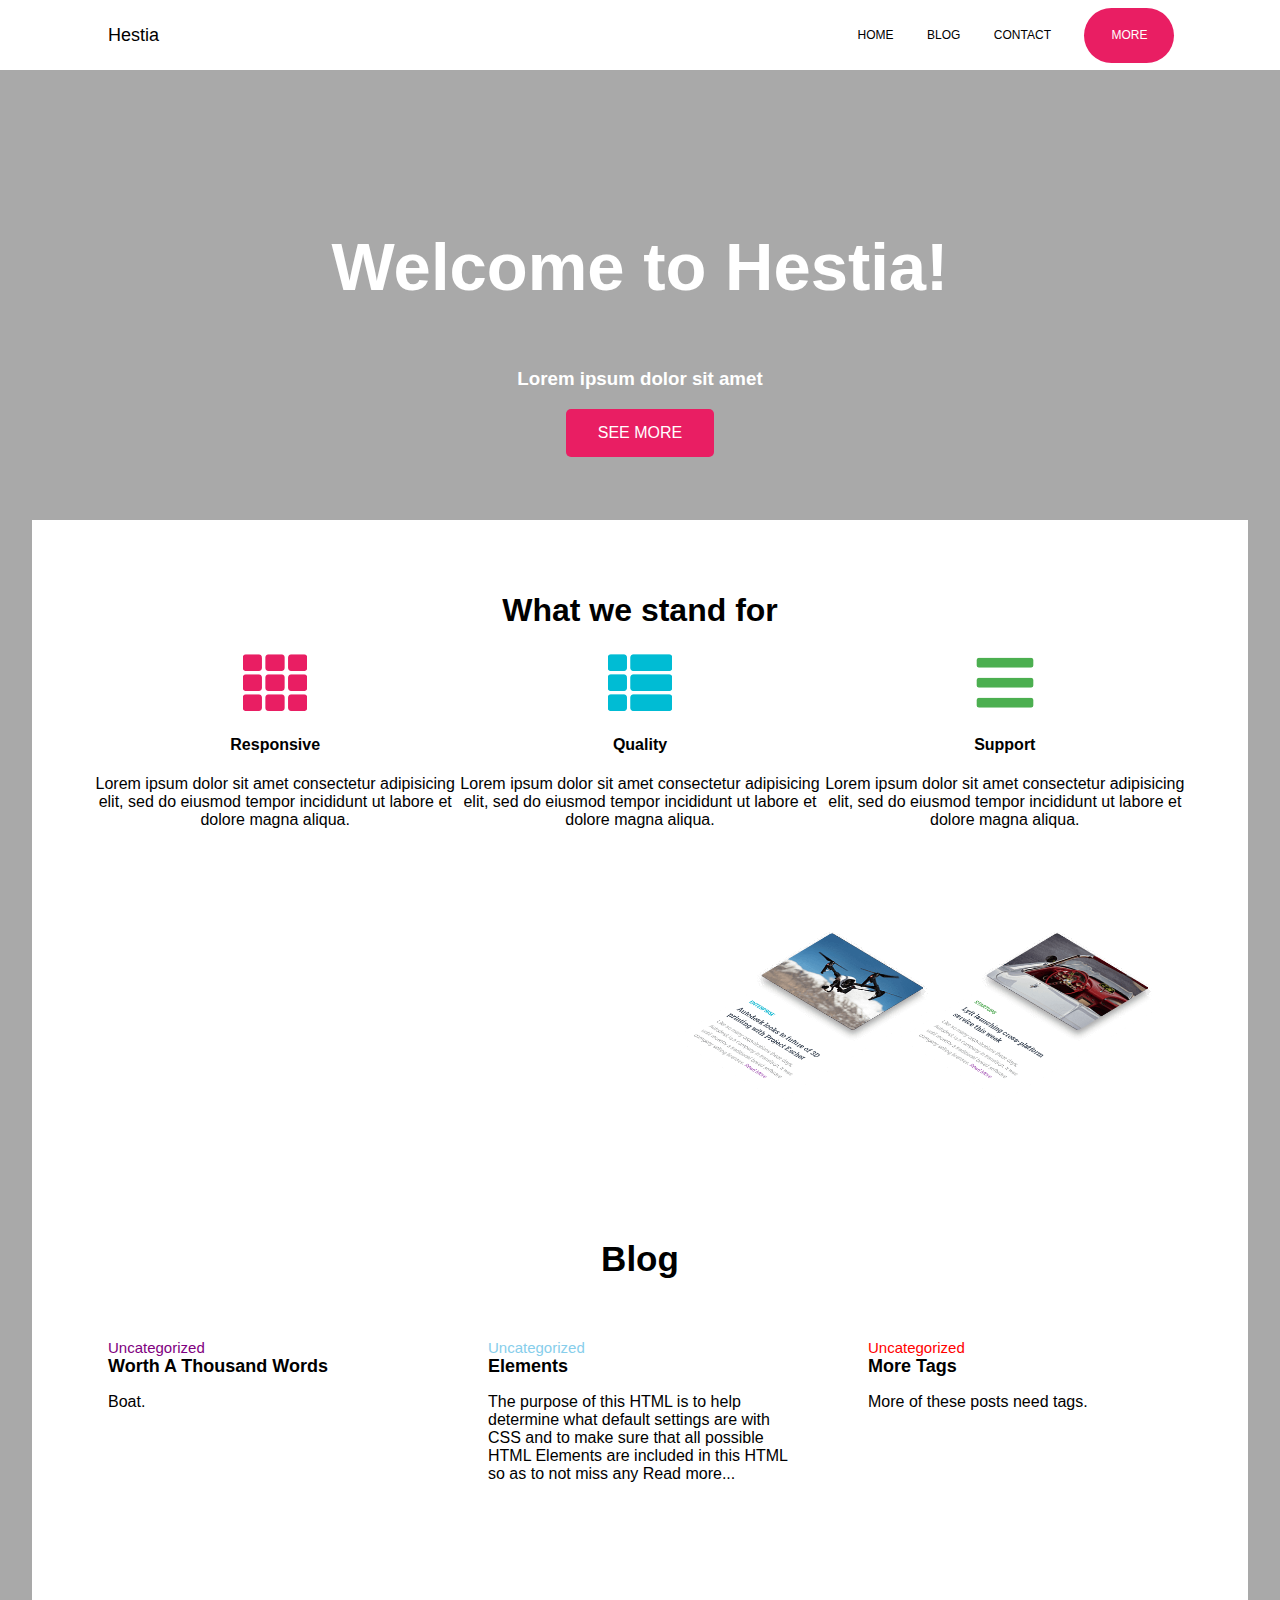
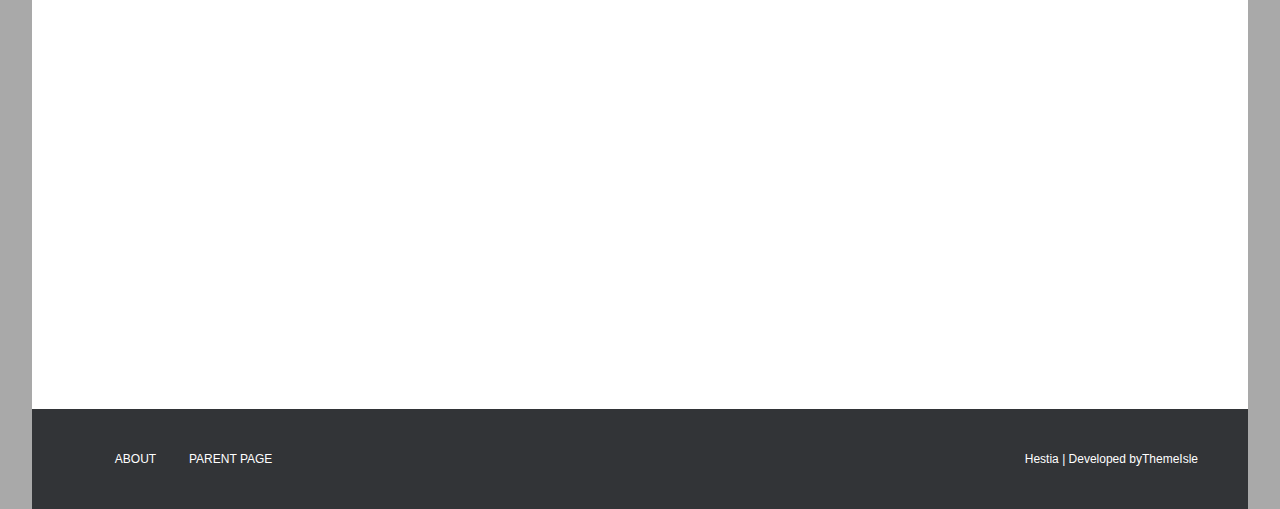
<file: index.html>
<!DOCTYPE html>
<html lang="en">
  <head>
    <meta charset="UTF-8" />
    <meta http-equiv="X-UA-Compatible" content="IE=edge" />
    <meta name="viewport" content="width=device-width, initial-scale=1.0" />
    <link rel="stylesheet" href="./styles/main.css" />
    <link
      rel="stylesheet"
      href="https://cdnjs.cloudflare.com/ajax/libs/font-awesome/6.1.1/css/all.min.css"
      integrity="sha512-KfkfwYDsLkIlwQp6LFnl8zNdLGxu9YAA1QvwINks4PhcElQSvqcyVLLD9aMhXd13uQjoXtEKNosOWaZqXgel0g=="
      crossorigin="anonymous"
      referrerpolicy="no-referrer"
    />
    <title>Hestia</title>
  </head>

  <body>
    <div class="navbar-container">
      <div class="logo-container">
        <a href="#" class="hestia-logo">Hestia</a>
      </div>
      <div class="nav-links">
        <a href="./index.html" class="link">HOME</a>
        <a href="./pages/blog.html" class="link">BLOG</a>
        <a href="./pages/contact.html" class="link">CONTACT</a>
        <a href="#" class="more">MORE</a>
      </div>
    </div>

    <div class="header-container">
      <h1 class="welcome">Welcome to Hestia!</h1>
      <h3>Lorem ipsum dolor sit amet</h3>
      <button type="button" href="#">SEE MORE</button>
    </div>

    <div class="info-container">
      <div class="what-we-stand-for">
        <h1>What we stand for</h1>
        <div class="section-wrapper">
          <div class="responsive">
            <img src="./images/feat1.png" />
            <h4>Responsive</h4>
            Lorem ipsum dolor sit amet consectetur adipisicing elit, sed do
            eiusmod tempor incididunt ut labore et dolore magna aliqua.
          </div>

          <div class="quality">
            <img src="./images/feat2.png" />
            <h4>Quality</h4>
            Lorem ipsum dolor sit amet consectetur adipisicing elit, sed do
            eiusmod tempor incididunt ut labore et dolore magna aliqua.
          </div>
          <div class="support">
            <img src="./images/feat3.png" />
            <h4>Support</h4>
            Lorem ipsum dolor sit amet consectetur adipisicing elit, sed do
            eiusmod tempor incididunt ut labore et dolore magna aliqua.
          </div>
        </div>
      </div>

      <div class="about-hestia">
        <div class="text-container">
          <h1>About Hestia</h1>
          <h3>
            Need more details? Please check our full documentation for detailed
            information on how to use Hestia.
          </h3>
        </div>
        <img class="books" src="./images/about-content.png" />
      </div>

      <div class="blog-section">
        <h1>Blog</h1>
        <div class="section-wrapper">
          <div class="left">
            <a class="purple" href="#">Uncategorized</a>
            <a class="title" href="#">Worth A Thousand Words</a>
            <p>Boat.</p>
          </div>

          <div class="middle">
            <a class="blue" href="#">Uncategorized</a>
            <a class="title" href="#">Elements</a>
            <p>
              The purpose of this HTML is to help determine what default
              settings are with CSS and to make sure that all possible HTML
              Elements are included in this HTML so as to not miss any Read
              more...
            </p>
          </div>

          <div class="right">
            <a class="red" href="#">Uncategorized</a>
            <a class="title" href="#">More Tags</a>
            <p>More of these posts need tags.</p>
          </div>
        </div>
      </div>

      <div class="contact-wrapper">
        <div class="info-wrapper">
          <h1>Get in Touch</h1>
          <div class="icon-text">
            <i class="fa-solid fa-location-dot"></i>
            <h3>Find us at the office</h3>
          </div>
          <h6>Strada Povernei, nr 20 Bucharest, Romania</h6>
          <div class="icon-text">
            <i class="fa-solid fa-mobile-screen-button"></i>
            <h3>Give us a ring</h3>
          </div>
          <h6>John Doe +40 712 345 678 Mon – Fri, 8:00-22:00</h6>
        </div>
      </div>

      <div class="footer">
        <div class="left">
          <a href="./pages/about.html" class="link">ABOUT</a>
          <a href="./pages/parent-page.html" class="link">PARENT PAGE</a>
        </div>
        <div class="right">
          <div>Hestia | Developed by</div>
          <a href="https://themeisle.com/">ThemeIsle</a>
        </div>
      </div>
    </div>
  </body>
</html>
</file>
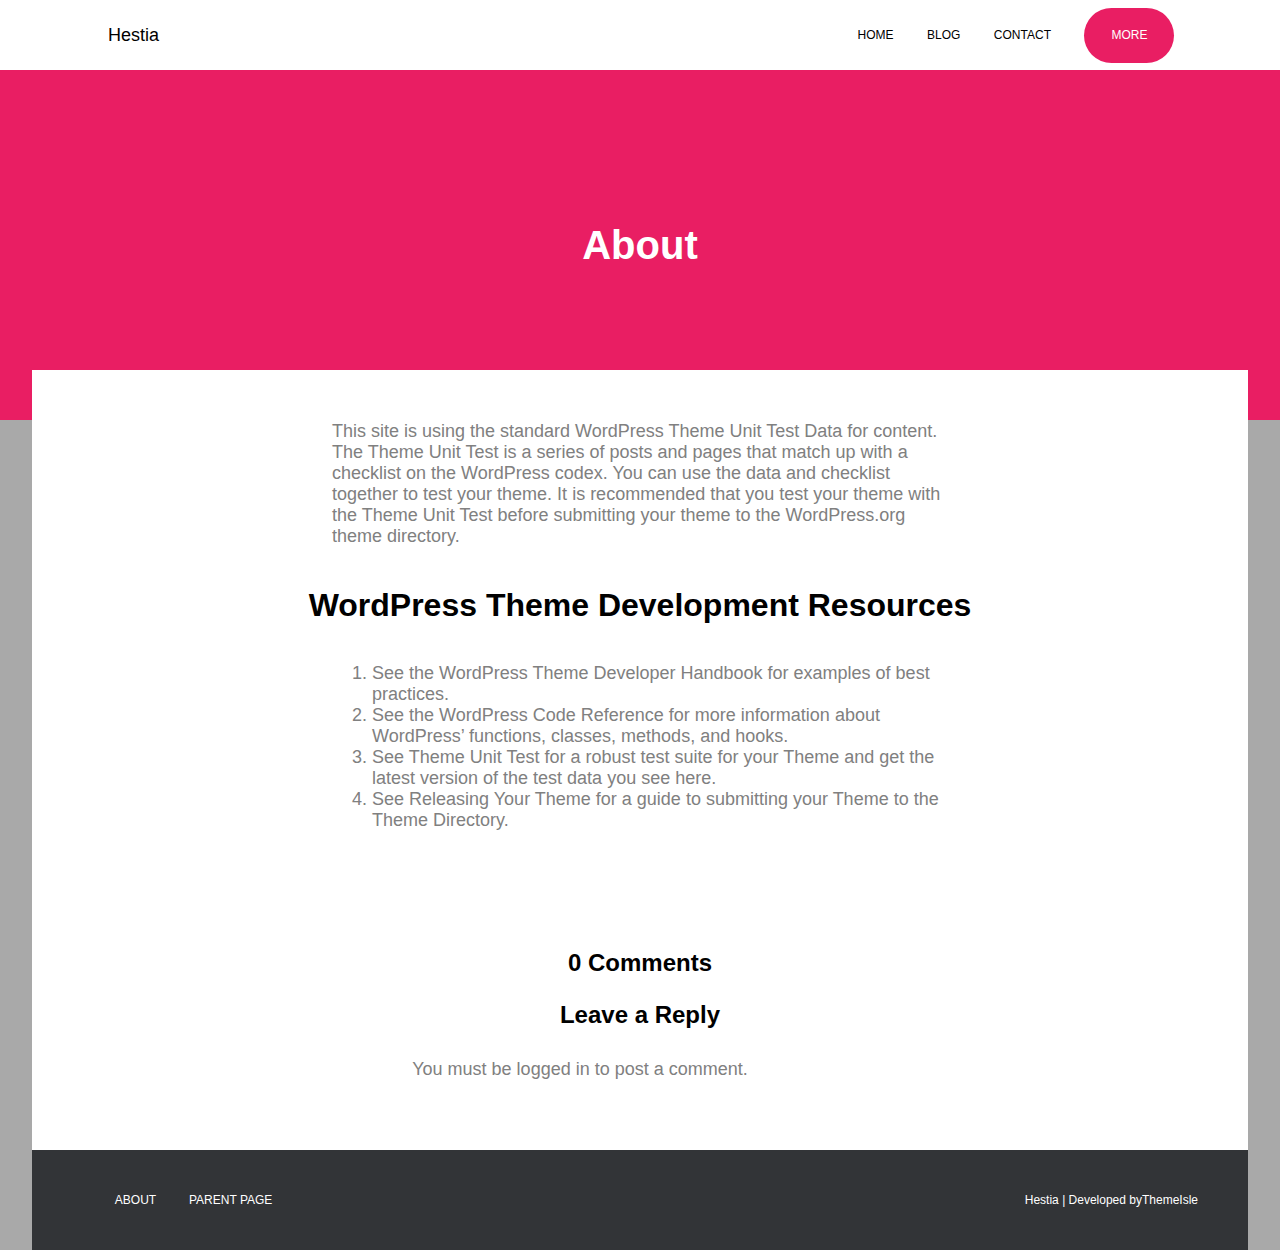
<file: pages/about.html>
<!DOCTYPE html>
<html lang="en">
  <head>
    <meta charset="UTF-8" />
    <meta http-equiv="X-UA-Compatible" content="IE=edge" />
    <meta name="viewport" content="width=device-width, initial-scale=1.0" />
    <link rel="stylesheet" href="../styles/main.css" />
    <title>About</title>
  </head>
  <body>
    <div class="navbar-container">
      <div class="logo-container">
        <a href="../index.html" class="hestia-logo">Hestia</a>
      </div>
      <div class="nav-links">
        <a href="../index.html" class="link">HOME</a>
        <a href="./blog.html" class="link">BLOG</a>
        <a href="./contact.html" class="link">CONTACT</a>
        <a href="../index.html" class="more">MORE</a>
      </div>
    </div>

    <div class="title-container">
      <h1>About</h1>
    </div>

    <div class="about-container">
      <p>
        This site is using the standard WordPress Theme Unit Test Data for
        content. The Theme Unit Test is a series of posts and pages that match
        up with a checklist on the WordPress codex. You can use the data and
        checklist together to test your theme. It is recommended that you test
        your theme with the Theme Unit Test before submitting your theme to the
        WordPress.org theme directory.
      </p>
      <h1>WordPress Theme Development Resources</h1>
      <div class="ordered-list">
        <ol>
          <li>
            See the WordPress Theme Developer Handbook for examples of best
            practices.
          </li>
          <li>
            See the WordPress Code Reference for more information about
            WordPress’ functions, classes, methods, and hooks.
          </li>
          <li>
            See Theme Unit Test for a robust test suite for your Theme and get
            the latest version of the test data you see here.
          </li>
          <li>
            See Releasing Your Theme for a guide to submitting your Theme to the
            Theme Directory.
          </li>
        </ol>
      </div>
      <h3>0 Comments</h3>
      <h3>Leave a Reply</h3>
      <h5>You must be logged in to post a comment.</h5>

      <div class="footer">
        <div class="left">
          <a href="./about.html" class="link">ABOUT</a>
          <a href="./parent-page.html" class="link">PARENT PAGE</a>
        </div>
        <div class="right">
          <div>Hestia | Developed by</div>
          <a href="https://themeisle.com/">ThemeIsle</a>
        </div>
      </div>
    </div>
  </body>
</html>
</file>
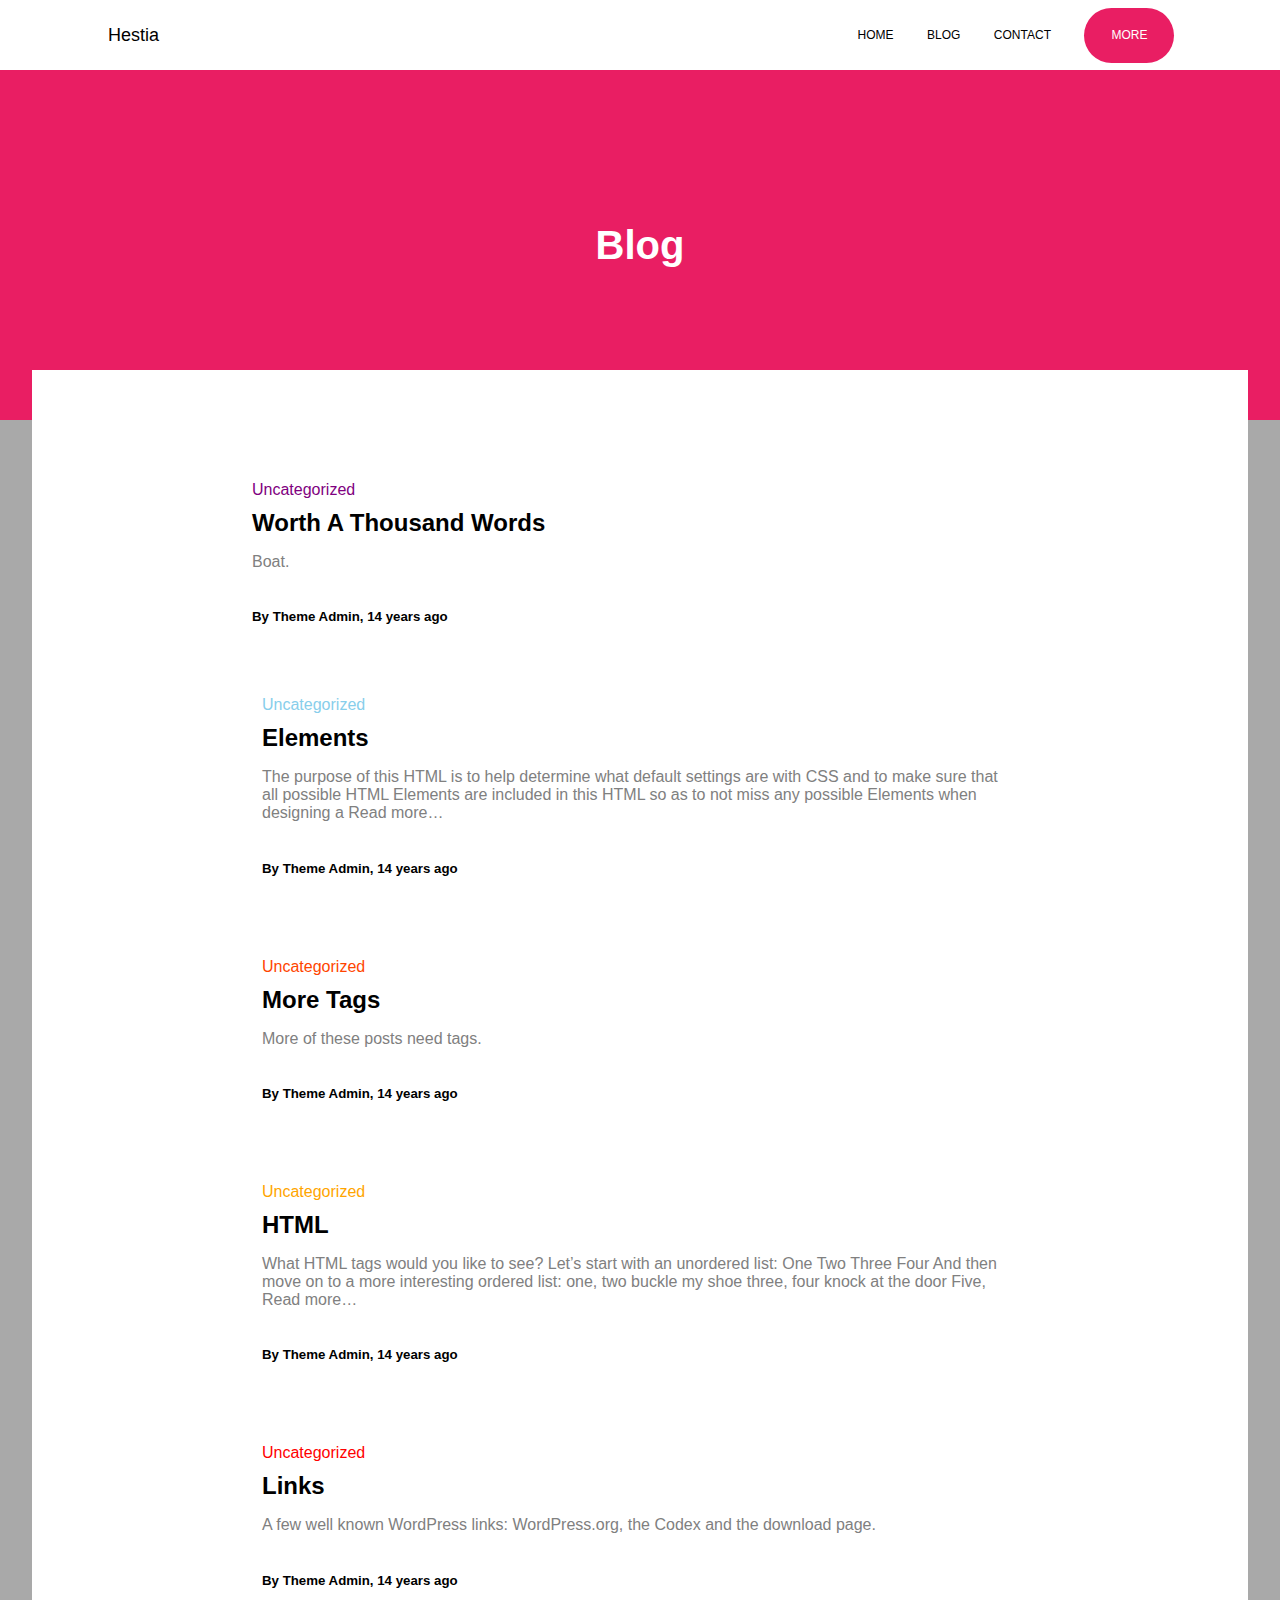
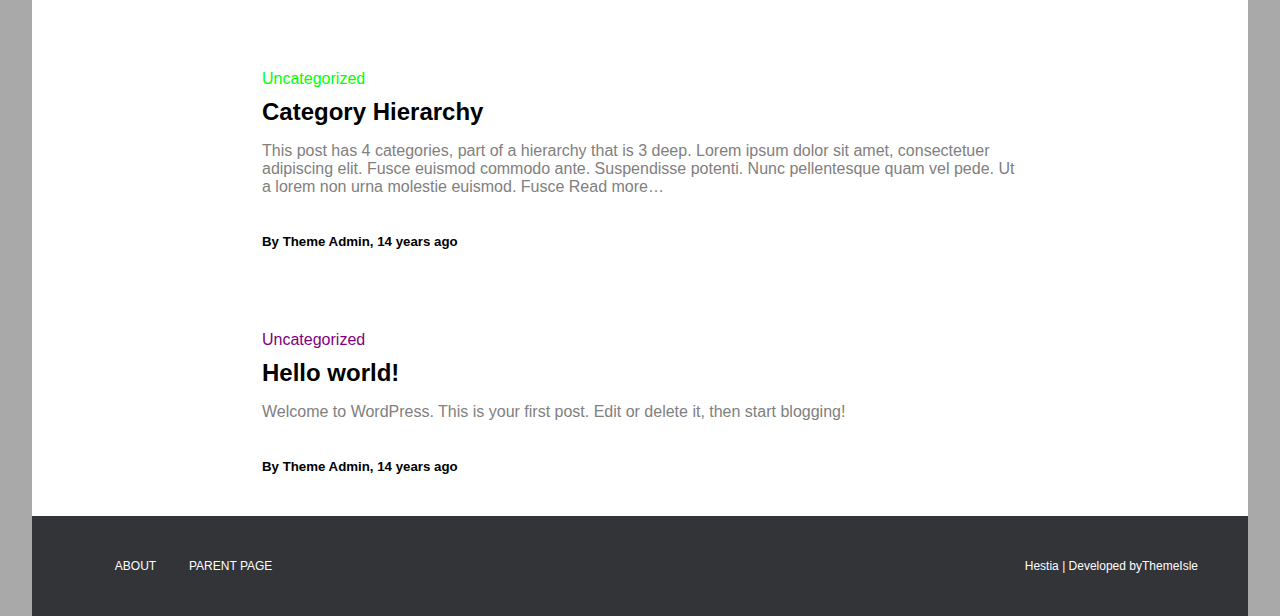
<file: pages/blog.html>
<!DOCTYPE html>
<html lang="en">
  <head>
    <meta charset="UTF-8" />
    <meta http-equiv="X-UA-Compatible" content="IE=edge" />
    <meta name="viewport" content="width=device-width, initial-scale=1.0" />
    <link rel="stylesheet" href="../styles/main.css" />
    <title>Blog</title>
  </head>
  <body>
    <div class="navbar-container">
      <div class="logo-container">
        <a href="../index.html" class="hestia-logo">Hestia</a>
      </div>
      <div class="nav-links">
        <a href="../index.html" class="link">HOME</a>
        <a href="./blog.html" class="link">BLOG</a>
        <a href="./contact.html" class="link">CONTACT</a>
        <a href="../index.html" class="more">MORE</a>
      </div>
    </div>

    <div class="title-container">
      <h1>Blog</h1>
    </div>

    <div class="blog-container">
      <div class="article-container">
        <div class="worth-article-container">
          <a class="colored" href="#">Uncategorized</a>
          <a class="title" href="#">Worth A Thousand Words</a>
          <p>Boat.</p>
          <h5>By Theme Admin, 14 years ago</h5>
        </div>

        <div class="elements-article-container">
          <a class="colored" href="#">Uncategorized</a>
          <a class="title" href="#">Elements</a>
          <p>
            The purpose of this HTML is to help determine what default settings
            are with CSS and to make sure that all possible HTML Elements are
            included in this HTML so as to not miss any possible Elements when
            designing a Read more…
          </p>
          <h5>By Theme Admin, 14 years ago</h5>
        </div>

        <div class="more-tags-article-container">
          <a class="colored" href="#">Uncategorized</a>
          <a class="title" href="#">More Tags</a>
          <p>More of these posts need tags.</p>
          <h5>By Theme Admin, 14 years ago</h5>
        </div>

        <div class="html-article-container">
          <a class="colored" href="#">Uncategorized</a>
          <a class="title" href="#">HTML</a>
          <p>
            What HTML tags would you like to see? Let’s start with an unordered
            list: One Two Three Four And then move on to a more interesting
            ordered list: one, two buckle my shoe three, four knock at the door
            Five, Read more…
          </p>
          <h5>By Theme Admin, 14 years ago</h5>
        </div>

        <div class="links-article-container">
          <a class="colored" href="#">Uncategorized</a>
          <a class="title" href="#">Links</a>
          <p>
            A few well known WordPress links: WordPress.org, the Codex and the
            download page.
          </p>
          <h5>By Theme Admin, 14 years ago</h5>
        </div>

        <div class="category-article-container">
          <a class="colored" href="#">Uncategorized</a>
          <a class="title" href="#">Category Hierarchy</a>
          <p>
            This post has 4 categories, part of a hierarchy that is 3 deep.
            Lorem ipsum dolor sit amet, consectetuer adipiscing elit. Fusce
            euismod commodo ante. Suspendisse potenti. Nunc pellentesque quam
            vel pede. Ut a lorem non urna molestie euismod. Fusce Read more…
          </p>
          <h5>By Theme Admin, 14 years ago</h5>
        </div>

        <div class="hello-article-container">
          <a class="colored" href="#">Uncategorized</a>
          <a class="title" href="#">Hello world!</a>
          <p>
            Welcome to WordPress. This is your first post. Edit or delete it,
            then start blogging!
          </p>
          <h5>By Theme Admin, 14 years ago</h5>
        </div>
      </div>

      <div class="footer">
        <div class="left">
          <a href="./about.html" class="link">ABOUT</a>
          <a href="./parent-page.html" class="link">PARENT PAGE</a>
        </div>
        <div class="right">
          <div>Hestia | Developed by</div>
          <a href="https://themeisle.com/">ThemeIsle</a>
        </div>
      </div>
    </div>
  </body>
</html>
</file>
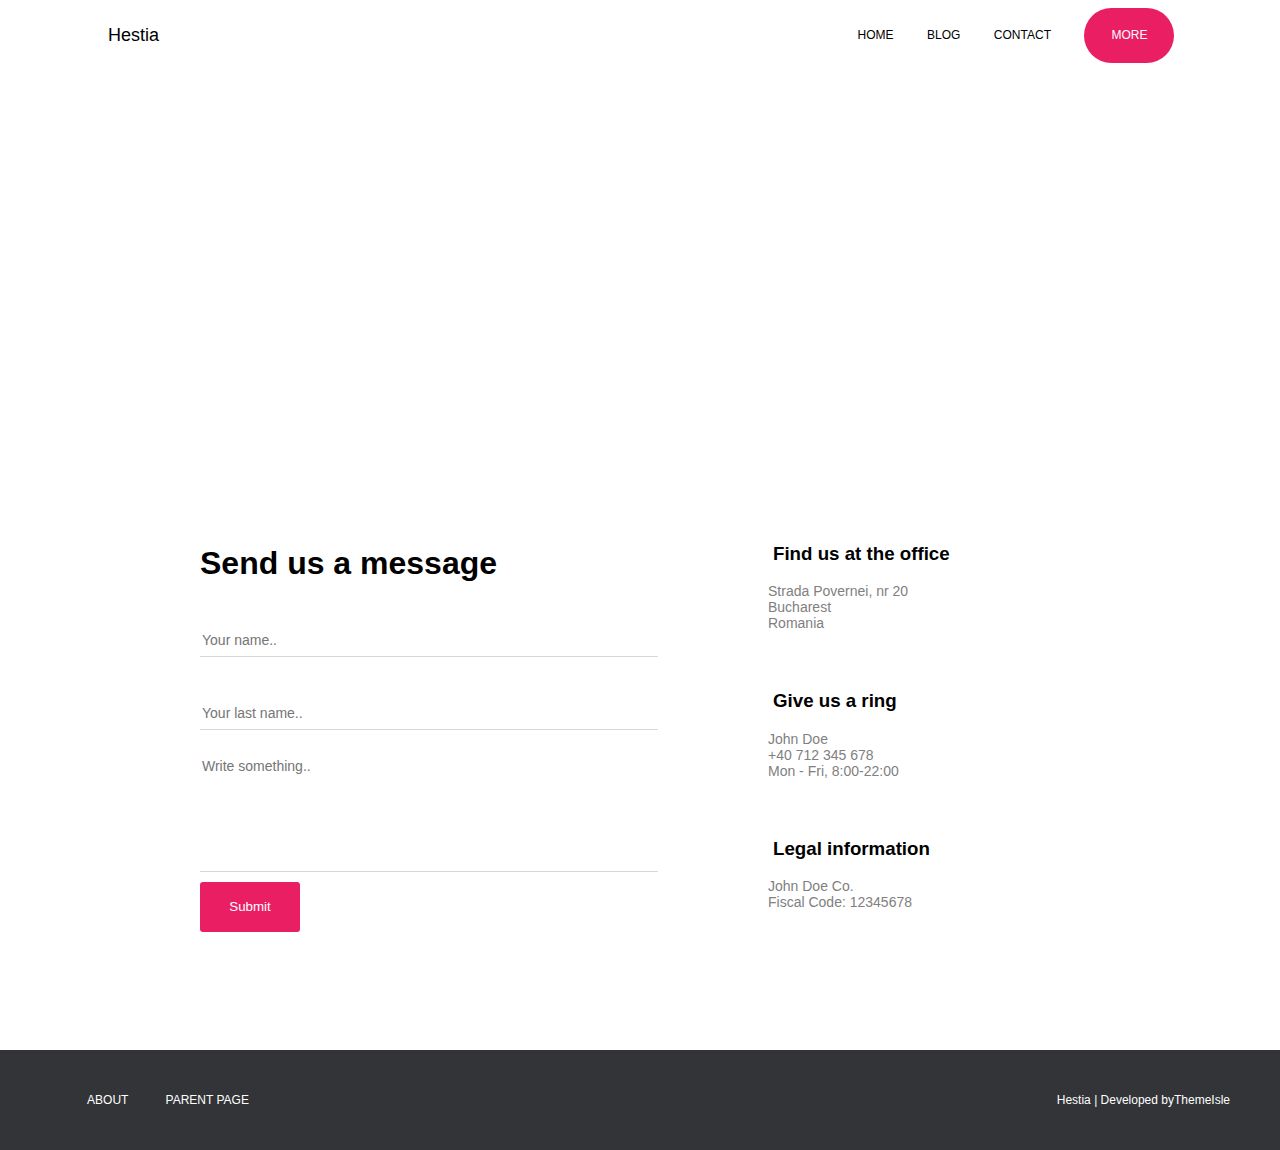
<file: pages/contact.html>
<!DOCTYPE html>
<html lang="en">
  <head>
    <meta charset="UTF-8" />
    <meta http-equiv="X-UA-Compatible" content="IE=edge" />
    <meta name="viewport" content="width=device-width, initial-scale=1.0" />
    <link rel="stylesheet" href="../styles/main.css" />
    <link rel="stylesheet" href="../styles/pages/contact.css" />
    <link
      rel="stylesheet"
      href="https://cdnjs.cloudflare.com/ajax/libs/font-awesome/6.1.1/css/all.min.css"
      integrity="sha512-KfkfwYDsLkIlwQp6LFnl8zNdLGxu9YAA1QvwINks4PhcElQSvqcyVLLD9aMhXd13uQjoXtEKNosOWaZqXgel0g=="
      crossorigin="anonymous"
      referrerpolicy="no-referrer"
    />
    <title>Contact</title>
  </head>

  <body>
    <div class="navbar-container">
      <div class="logo-container">
        <a href="../index.html" class="hestia-logo">Hestia</a>
      </div>
      <div class="nav-links">
        <a href="../index.html" class="link">HOME</a>
        <a href="./blog.html" class="link">BLOG</a>
        <a href="./contact.html" class="link">CONTACT</a>
        <a href="../index.html" class="more">MORE</a>
      </div>
    </div>

    <div class="map-image">
      <iframe
        src="https://www.google.com/maps/embed?pb=!1m18!1m12!1m3!1d2848.190988992327!2d26.090675115235598!3d44.44975480857523!2m3!1f0!2f0!3f0!3m2!1i1024!2i768!4f13.1!3m3!1m2!1s0x40b1ff54993a33a7%3A0x57e64c95407658d6!2sStrada%20Povernei%2C%20Bucure%C8%99ti%2C%20Romania!5e0!3m2!1sen!2sus!4v1654280748834!5m2!1sen!2sus"
        width="100%"
        height="450"
        style="border: 0"
        allowfullscreen=""
        loading="lazy"
        referrerpolicy="no-referrer-when-downgrade"
      ></iframe>
    </div>

    <div class="contact-info-wrapper">
      <div class="left">
        <h1>Send us a message</h1>
        <form action="https://httpbin.org/post" method="post">
          <div class="first-name-wrapper">
            <input
              name="first-name"
              type="text"
              placeholder="Your name.."
              required
            />
          </div>

          <div class="last-name-wrapper">
            <input
              name="last-name"
              type="text"
              placeholder="Your last name.."
              required
            />
          </div>

          <div class="notes-wrapper">
            <input name="notes" type="text" placeholder="Write something.." />
          </div>

          <div class="button">
            <button>Submit</button>
          </div>
        </form>
      </div>

      <div class="right">
        <div class="top">
          <div class="text-wrapper">
            <i class="fa-solid fa-map"></i>
            <h3>Find us at the office</h3>
          </div>
          <h6>Strada Povernei, nr 20<br />Bucharest<br />Romania</h6>
        </div>
        <div class="middle">
          <div class="text-wrapper">
            <i class="fa-solid fa-phone"></i>
            <h3>Give us a ring</h3>
          </div>
          <h6>John Doe<br />+40 712 345 678<br />Mon - Fri, 8:00-22:00</h6>
        </div>
        <div class="bottom">
          <div class="text-wrapper">
            <i class="fa-solid fa-briefcase"></i>
            <h3>Legal information</h3>
          </div>
          <h6>John Doe Co.<br />Fiscal Code: 12345678</h6>
        </div>
      </div>
    </div>

    <div class="footer">
      <div class="left">
        <a href="./about.html" class="link">ABOUT</a>
        <a href="./parent-page.html" class="link">PARENT PAGE</a>
      </div>
      <div class="right">
        <div>Hestia | Developed by</div>
        <a href="https://themeisle.com/">ThemeIsle</a>
      </div>
    </div>
  </body>
</html>
</file>
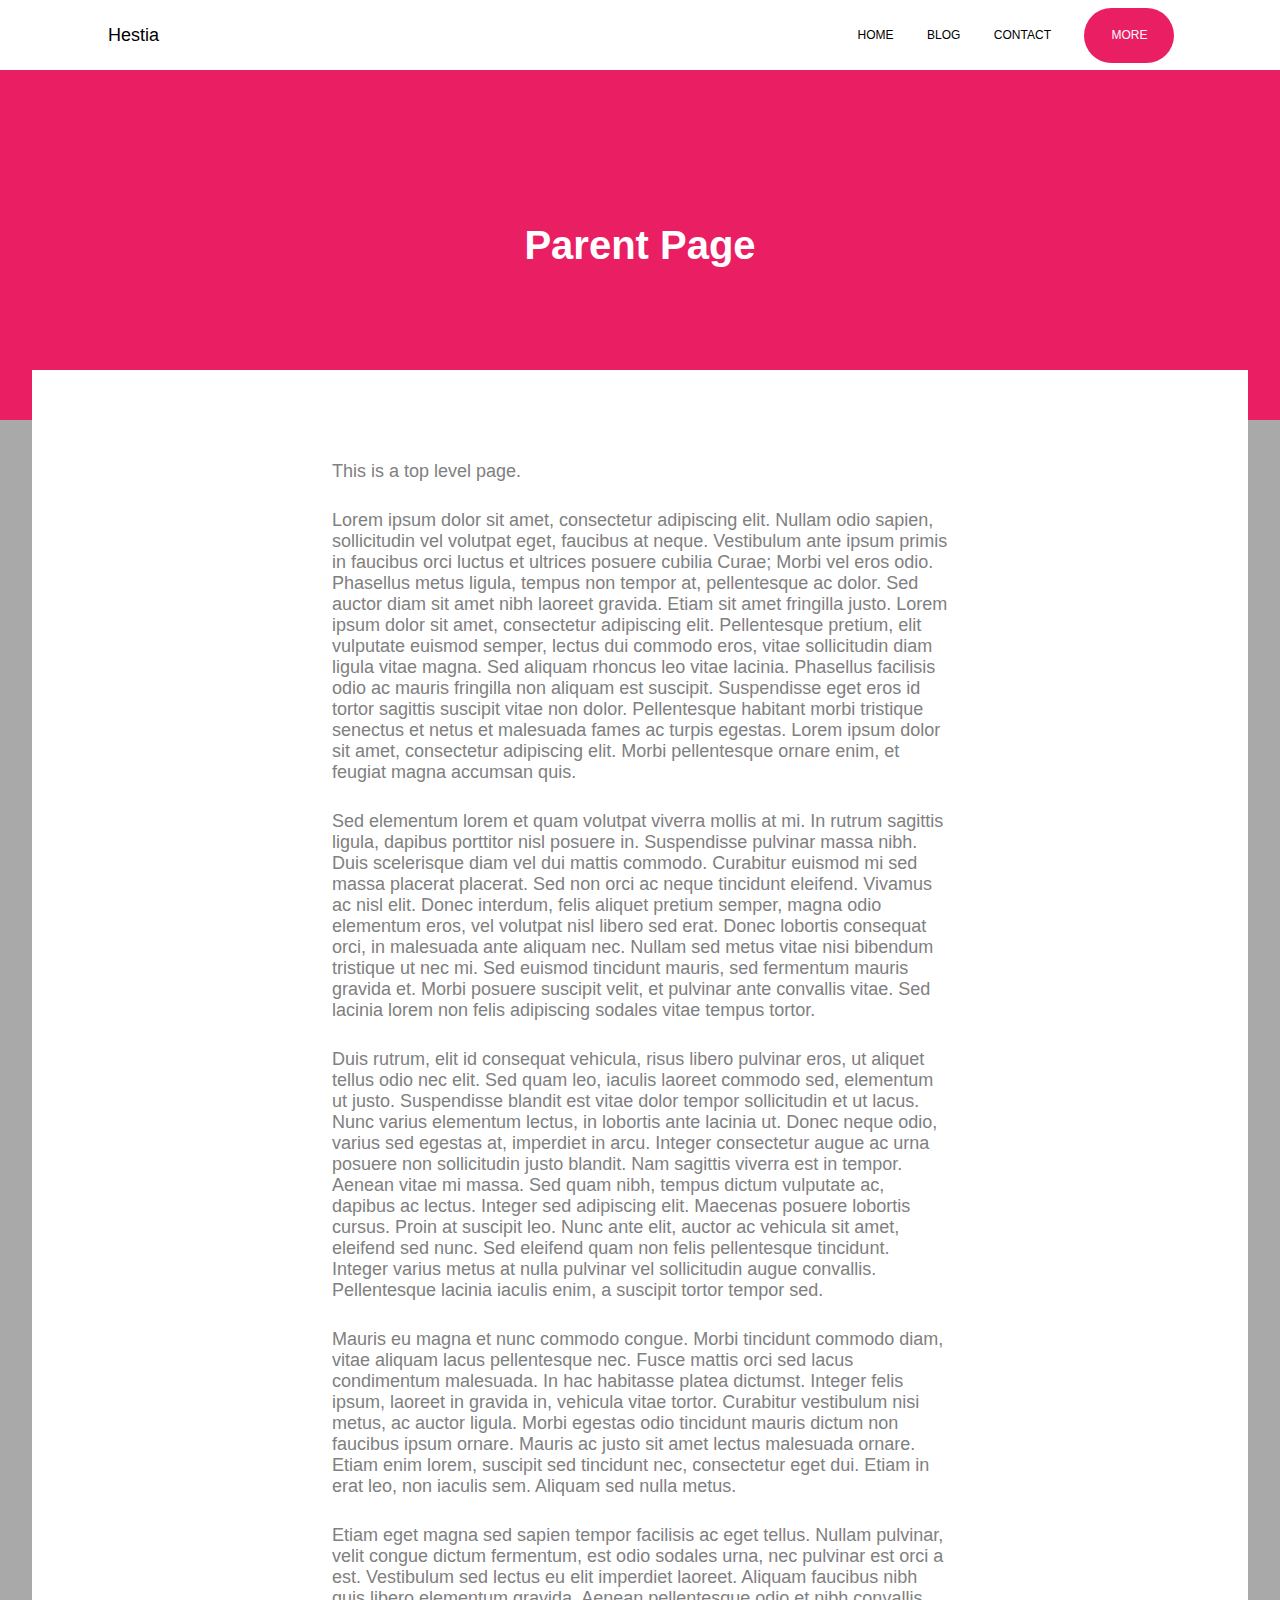
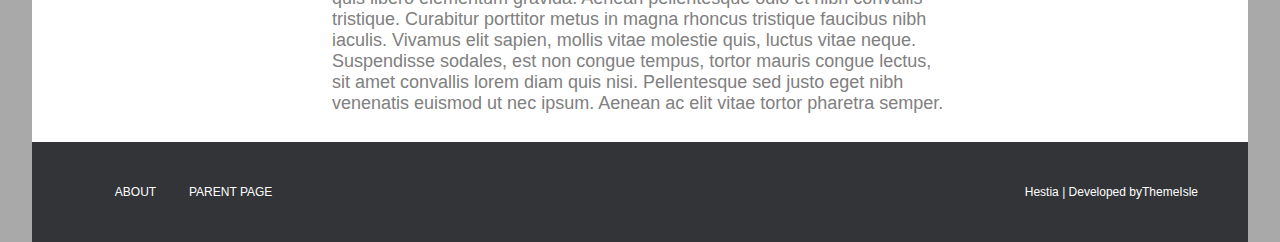
<file: pages/parent-page.html>
<!DOCTYPE html>
<html lang="en">
  <head>
    <meta charset="UTF-8" />
    <meta http-equiv="X-UA-Compatible" content="IE=edge" />
    <meta name="viewport" content="width=device-width, initial-scale=1.0" />
    <link rel="stylesheet" href="../styles/main.css" />
    <title>Parent Page</title>
  </head>

  <body>
    <div class="navbar-container">
      <div class="logo-container">
        <a href="../index.html" class="hestia-logo">Hestia</a>
      </div>
      <div class="nav-links">
        <a href="../index.html" class="link">HOME</a>
        <a href="./blog.html" class="link">BLOG</a>
        <a href="./contact.html" class="link">CONTACT</a>
        <a href="../index.html" class="more">MORE</a>
      </div>
    </div>

    <div class="title-container">
      <h1>Parent Page</h1>
    </div>

    <div class="content-wrapper">
      <div class="text-wrapper">
        <p>This is a top level page.</p>

          <p>Lorem ipsum dolor sit amet, consectetur adipiscing elit. Nullam odio sapien, sollicitudin vel volutpat eget, faucibus at neque. Vestibulum ante ipsum primis in faucibus orci luctus et ultrices posuere cubilia Curae; Morbi vel eros odio. Phasellus metus ligula, tempus non tempor at, pellentesque ac dolor. Sed auctor diam sit amet nibh laoreet gravida. Etiam sit amet fringilla justo. Lorem ipsum dolor sit amet, consectetur adipiscing elit. Pellentesque pretium, elit vulputate euismod semper, lectus dui commodo eros, vitae sollicitudin diam ligula vitae magna. Sed aliquam rhoncus leo vitae lacinia. Phasellus facilisis odio ac mauris fringilla non aliquam est suscipit. Suspendisse eget eros id tortor sagittis suscipit vitae non dolor. Pellentesque habitant morbi tristique senectus et netus et malesuada fames ac turpis egestas. Lorem ipsum dolor sit amet, consectetur adipiscing elit. Morbi pellentesque ornare enim, et feugiat magna accumsan quis.</p>

          <p>Sed elementum lorem et quam volutpat viverra mollis at mi. In rutrum sagittis ligula, dapibus porttitor nisl posuere in. Suspendisse pulvinar massa nibh. Duis scelerisque diam vel dui mattis commodo. Curabitur euismod mi sed massa placerat placerat. Sed non orci ac neque tincidunt eleifend. Vivamus ac nisl elit. Donec interdum, felis aliquet pretium semper, magna odio elementum eros, vel volutpat nisl libero sed erat. Donec lobortis consequat orci, in malesuada ante aliquam nec. Nullam sed metus vitae nisi bibendum tristique ut nec mi. Sed euismod tincidunt mauris, sed fermentum mauris gravida et. Morbi posuere suscipit velit, et pulvinar ante convallis vitae. Sed lacinia lorem non felis adipiscing sodales vitae tempus tortor.</p>

          <p>Duis rutrum, elit id consequat vehicula, risus libero pulvinar eros, ut aliquet tellus odio nec elit. Sed quam leo, iaculis laoreet commodo sed, elementum ut justo. Suspendisse blandit est vitae dolor tempor sollicitudin et ut lacus. Nunc varius elementum lectus, in lobortis ante lacinia ut. Donec neque odio, varius sed egestas at, imperdiet in arcu. Integer consectetur augue ac urna posuere non sollicitudin justo blandit. Nam sagittis viverra est in tempor. Aenean vitae mi massa. Sed quam nibh, tempus dictum vulputate ac, dapibus ac lectus. Integer sed adipiscing elit. Maecenas posuere lobortis cursus. Proin at suscipit leo. Nunc ante elit, auctor ac vehicula sit amet, eleifend sed nunc. Sed eleifend quam non felis pellentesque tincidunt. Integer varius metus at nulla pulvinar vel sollicitudin augue convallis. Pellentesque lacinia iaculis enim, a suscipit tortor tempor sed.</p>
         
          <p>Mauris eu magna et nunc commodo congue. Morbi tincidunt commodo diam, vitae aliquam lacus pellentesque nec. Fusce mattis orci sed lacus condimentum malesuada. In hac habitasse platea dictumst. Integer felis ipsum, laoreet in gravida in, vehicula vitae tortor. Curabitur vestibulum nisi metus, ac auctor ligula. Morbi egestas odio tincidunt mauris dictum non faucibus ipsum ornare. Mauris ac justo sit amet lectus malesuada ornare. Etiam enim lorem, suscipit sed tincidunt nec, consectetur eget dui. Etiam in erat leo, non iaculis sem. Aliquam sed nulla metus.</p>
          
          <p>Etiam eget magna sed sapien tempor facilisis ac eget tellus. Nullam pulvinar, velit congue dictum fermentum, est odio sodales urna, nec pulvinar est orci a est. Vestibulum sed lectus eu elit imperdiet laoreet. Aliquam faucibus nibh quis libero elementum gravida. Aenean pellentesque odio et nibh convallis tristique. Curabitur porttitor metus in magna rhoncus tristique faucibus nibh iaculis. Vivamus elit sapien, mollis vitae molestie quis, luctus vitae neque. Suspendisse sodales, est non congue tempus, tortor mauris congue lectus, sit amet convallis lorem diam quis nisi. Pellentesque sed justo eget nibh venenatis euismod ut nec ipsum. Aenean ac elit vitae tortor pharetra semper.</p>
        </p>
      </div>
      <div class="footer">
        <div class="left">
          <a href="./about.html" class="link">ABOUT</a>
          <a href="./parent-page.html" class="link">PARENT PAGE</a>
        </div>
        <div class="right">
          <div>Hestia | Developed by</div>
          <a href="https://themeisle.com/">ThemeIsle</a>
        </div>
      </div>
    </div>
  </body>
</html>
</file>
<file: styles/main.css>
body {
  margin: 0;
  background-color: darkgray;
  font-family: Roboto, Helvetica, Arial, sans-serif;
}

a {
  text-decoration: none;
  color: black;
}

.body {
  margin: 0;
}

.navbar-container {
  position: -webkit-sticky;
  position: sticky;
  top: 0;
  z-index: 3;
  display: -webkit-box;
  display: -ms-flexbox;
  display: flex;
  height: 70px;
  -webkit-box-pack: justify;
      -ms-flex-pack: justify;
          justify-content: space-between;
  -webkit-box-align: center;
      -ms-flex-align: center;
          align-items: center;
  background-color: white;
  color: black;
  text-decoration: none;
}

.navbar-container .logo-container {
  display: -webkit-box;
  display: -ms-flexbox;
  display: flex;
  -webkit-box-pack: start;
      -ms-flex-pack: start;
          justify-content: flex-start;
  width: 50%;
  font-size: 18px;
  margin-left: 6em;
  font-weight: 200;
  color: grey;
}

.navbar-container .nav-links {
  display: -webkit-box;
  display: -ms-flexbox;
  display: flex;
  -webkit-box-pack: space-evenly;
      -ms-flex-pack: space-evenly;
          justify-content: space-evenly;
  -webkit-box-align: center;
      -ms-flex-align: center;
          align-items: center;
  margin-right: 6em;
  width: 30%;
  font-size: 12px;
  font-weight: 200;
  color: black;
}

.navbar-container .nav-links .more {
  display: -webkit-box;
  display: -ms-flexbox;
  display: flex;
  -webkit-box-align: center;
      -ms-flex-align: center;
          align-items: center;
  -webkit-box-pack: center;
      -ms-flex-pack: center;
          justify-content: center;
  height: 55px;
  width: 90px;
  border-radius: 30px;
  background-color: #e91e63;
  color: white;
}

.header-container {
  display: -webkit-box;
  display: -ms-flexbox;
  display: flex;
  -webkit-box-pack: center;
      -ms-flex-pack: center;
          justify-content: center;
  -webkit-box-align: center;
      -ms-flex-align: center;
          align-items: center;
  -webkit-box-orient: vertical;
  -webkit-box-direction: normal;
      -ms-flex-direction: column;
          flex-direction: column;
  background: url(https://wp-themes.com/wp-content/themes/hestia/assets/img/slider1.jpg);
  background-size: cover;
  background-position: center center;
  height: 500px;
  width: 100%;
  color: white;
  z-index: 1;
}

.header-container button {
  background-color: #e91e63;
  border-radius: 5px;
  border: none;
  color: white;
  padding: 15px 32px;
  text-align: center;
  text-decoration: none;
  display: inline-block;
  font-size: 16px;
}

.header-container button:hover {
  opacity: 0.5;
}

.header-container .welcome {
  -webkit-filter: brightness(100%);
          filter: brightness(100%);
  font-size: 67px;
  font-weight: 700;
}

.info-container {
  width: 95%;
  margin: auto;
  position: relative;
  border-top: 1px solid white;
  bottom: 50px;
  background-color: white;
  z-index: 2;
}

.info-container .what-we-stand-for {
  display: -webkit-box;
  display: -ms-flexbox;
  display: flex;
  -webkit-box-orient: vertical;
  -webkit-box-direction: normal;
      -ms-flex-direction: column;
          flex-direction: column;
  -webkit-box-pack: center;
      -ms-flex-pack: center;
          justify-content: center;
  -webkit-box-align: center;
      -ms-flex-align: center;
          align-items: center;
  margin: 50px 0;
}

.info-container .what-we-stand-for .section-wrapper {
  display: -webkit-box;
  display: -ms-flexbox;
  display: flex;
  -webkit-box-pack: space-evenly;
      -ms-flex-pack: space-evenly;
          justify-content: space-evenly;
  width: 90%;
}

.info-container .what-we-stand-for .section-wrapper .responsive {
  display: -webkit-box;
  display: -ms-flexbox;
  display: flex;
  -webkit-box-orient: vertical;
  -webkit-box-direction: normal;
      -ms-flex-direction: column;
          flex-direction: column;
  -webkit-box-pack: center;
      -ms-flex-pack: center;
          justify-content: center;
  -webkit-box-align: center;
      -ms-flex-align: center;
          align-items: center;
  text-align: center;
}

.info-container .what-we-stand-for .section-wrapper .quality {
  display: -webkit-box;
  display: -ms-flexbox;
  display: flex;
  -webkit-box-orient: vertical;
  -webkit-box-direction: normal;
      -ms-flex-direction: column;
          flex-direction: column;
  -webkit-box-pack: center;
      -ms-flex-pack: center;
          justify-content: center;
  -webkit-box-align: center;
      -ms-flex-align: center;
          align-items: center;
  text-align: center;
}

.info-container .what-we-stand-for .section-wrapper .support {
  display: -webkit-box;
  display: -ms-flexbox;
  display: flex;
  -webkit-box-orient: vertical;
  -webkit-box-direction: normal;
      -ms-flex-direction: column;
          flex-direction: column;
  -webkit-box-pack: center;
      -ms-flex-pack: center;
          justify-content: center;
  -webkit-box-align: center;
      -ms-flex-align: center;
          align-items: center;
  text-align: center;
}

.info-container .about-hestia {
  display: -webkit-box;
  display: -ms-flexbox;
  display: flex;
  background: url("https://wp-themes.com/wp-content/themes/hestia/assets/img/contact.jpg");
  background-size: cover;
  background-position: center center;
  height: 300px;
  width: 100%;
  color: white;
}

.info-container .about-hestia .text-container {
  display: -webkit-box;
  display: -ms-flexbox;
  display: flex;
  -webkit-box-orient: vertical;
  -webkit-box-direction: normal;
      -ms-flex-direction: column;
          flex-direction: column;
  width: 45%;
  -webkit-box-pack: center;
      -ms-flex-pack: center;
          justify-content: center;
  margin-left: 3em;
}

.info-container .about-hestia .books {
  width: 55%;
  -webkit-box-pack: center;
      -ms-flex-pack: center;
          justify-content: center;
  margin: 3em 0 0 3em;
  height: 60%;
  width: 40%;
}

.info-container .blog-section {
  display: -webkit-box;
  display: -ms-flexbox;
  display: flex;
  -webkit-box-orient: vertical;
  -webkit-box-direction: normal;
      -ms-flex-direction: column;
          flex-direction: column;
  -webkit-box-pack: center;
      -ms-flex-pack: center;
          justify-content: center;
  -webkit-box-align: center;
      -ms-flex-align: center;
          align-items: center;
  margin-bottom: 50px;
}

.info-container .blog-section h1 {
  font-size: 35px;
  margin: 60px;
}

.info-container .blog-section .section-wrapper {
  display: -webkit-box;
  display: -ms-flexbox;
  display: flex;
  -webkit-box-pack: space-evenly;
      -ms-flex-pack: space-evenly;
          justify-content: space-evenly;
}

.info-container .blog-section .section-wrapper .title {
  font-size: 18px;
  font-weight: 700;
}

.info-container .blog-section .section-wrapper .left {
  display: -webkit-box;
  display: -ms-flexbox;
  display: flex;
  width: 25%;
  -webkit-box-orient: vertical;
  -webkit-box-direction: normal;
      -ms-flex-direction: column;
          flex-direction: column;
}

.info-container .blog-section .section-wrapper .left .purple {
  color: purple;
  font-size: 15px;
}

.info-container .blog-section .section-wrapper .middle {
  display: -webkit-box;
  display: -ms-flexbox;
  display: flex;
  width: 25%;
  -webkit-box-orient: vertical;
  -webkit-box-direction: normal;
      -ms-flex-direction: column;
          flex-direction: column;
}

.info-container .blog-section .section-wrapper .middle .blue {
  color: skyblue;
  font-size: 15px;
}

.info-container .blog-section .section-wrapper .right {
  display: -webkit-box;
  display: -ms-flexbox;
  display: flex;
  width: 25%;
  -webkit-box-orient: vertical;
  -webkit-box-direction: normal;
      -ms-flex-direction: column;
          flex-direction: column;
}

.info-container .blog-section .section-wrapper .right .red {
  color: red;
  font-size: 15px;
}

.info-container .contact-wrapper {
  display: -webkit-box;
  display: -ms-flexbox;
  display: flex;
  background: url("https://wp-themes.com/wp-content/themes/hestia/assets/img/contact.jpg");
  background-size: cover;
  background-position: center center;
  height: 500px;
  width: 100%;
  color: white;
  -webkit-box-orient: vertical;
  -webkit-box-direction: normal;
      -ms-flex-direction: column;
          flex-direction: column;
  -webkit-box-pack: center;
      -ms-flex-pack: center;
          justify-content: center;
}

.info-container .contact-wrapper i {
  font-size: 30px;
}

.info-container .contact-wrapper .info-wrapper {
  display: -webkit-box;
  display: -ms-flexbox;
  display: flex;
  -webkit-box-orient: vertical;
  -webkit-box-direction: normal;
      -ms-flex-direction: column;
          flex-direction: column;
  margin-left: 100px;
  -webkit-box-pack: space-evenly;
      -ms-flex-pack: space-evenly;
          justify-content: space-evenly;
}

.info-container .contact-wrapper .info-wrapper h6 {
  padding-left: 30px;
}

.info-container .contact-wrapper .info-wrapper .icon-text {
  display: -webkit-box;
  display: -ms-flexbox;
  display: flex;
  -webkit-box-align: center;
      -ms-flex-align: center;
          align-items: center;
}

.info-container .contact-wrapper .info-wrapper .icon-text h3 {
  padding: 0 10px;
}

.info-container .footer {
  position: absolute;
  bottom: -60px;
  width: 100%;
  display: -webkit-box;
  display: -ms-flexbox;
  display: flex;
  height: 100px;
  background-color: #323437;
  color: white;
  -webkit-box-align: center;
      -ms-flex-align: center;
          align-items: center;
  font-size: 12px;
}

.info-container .footer a {
  color: white;
}

.info-container .footer .left {
  margin-left: 50px;
  display: -webkit-box;
  display: -ms-flexbox;
  display: flex;
  -webkit-box-pack: space-evenly;
      -ms-flex-pack: space-evenly;
          justify-content: space-evenly;
  width: 20%;
}

.info-container .footer .right {
  margin-right: 50px;
  display: -webkit-box;
  display: -ms-flexbox;
  display: flex;
  -webkit-box-pack: end;
      -ms-flex-pack: end;
          justify-content: flex-end;
  width: 80%;
}

.title-container {
  height: 350px;
  background-color: #e91e63;
  display: -webkit-box;
  display: -ms-flexbox;
  display: flex;
  -webkit-box-pack: center;
      -ms-flex-pack: center;
          justify-content: center;
  -webkit-box-align: center;
      -ms-flex-align: center;
          align-items: center;
  color: white;
  font-size: 20px;
}

.about-container {
  width: 95%;
  margin: auto;
  position: relative;
  border-top: 1px solid white;
  bottom: 50px;
  background-color: white;
  -webkit-box-pack: center;
      -ms-flex-pack: center;
          justify-content: center;
}

.about-container p {
  margin: 50px 300px 40px 300px;
  font-size: 18px;
  color: gray;
  font-weight: 200;
}

.about-container h1 {
  display: -webkit-box;
  display: -ms-flexbox;
  display: flex;
  -webkit-box-pack: center;
      -ms-flex-pack: center;
          justify-content: center;
}

.about-container .ordered-list {
  display: -webkit-box;
  display: -ms-flexbox;
  display: flex;
  margin: 0 300px;
  -webkit-box-pack: center;
      -ms-flex-pack: center;
          justify-content: center;
  color: gray;
  font-size: 18px;
  font-weight: 200;
  margin-bottom: 100px;
}

.about-container h3 {
  display: -webkit-box;
  display: -ms-flexbox;
  display: flex;
  -webkit-box-pack: center;
      -ms-flex-pack: center;
          justify-content: center;
  font-size: 24px;
}

.about-container h5 {
  display: -webkit-box;
  display: -ms-flexbox;
  display: flex;
  -webkit-box-pack: center;
      -ms-flex-pack: center;
          justify-content: center;
  margin-right: 120px;
  color: gray;
  font-size: 18px;
  font-weight: 200;
  padding-bottom: 80px;
}

.about-container .footer {
  position: absolute;
  bottom: -90px;
  width: 100%;
  display: -webkit-box;
  display: -ms-flexbox;
  display: flex;
  height: 100px;
  background-color: #323437;
  color: white;
  -webkit-box-align: center;
      -ms-flex-align: center;
          align-items: center;
  font-size: 12px;
}

.about-container .footer a {
  color: white;
}

.about-container .footer .left {
  margin-left: 50px;
  display: -webkit-box;
  display: -ms-flexbox;
  display: flex;
  -webkit-box-pack: space-evenly;
      -ms-flex-pack: space-evenly;
          justify-content: space-evenly;
  width: 20%;
}

.about-container .footer .right {
  margin-right: 50px;
  display: -webkit-box;
  display: -ms-flexbox;
  display: flex;
  -webkit-box-pack: end;
      -ms-flex-pack: end;
          justify-content: flex-end;
  width: 80%;
}

.blog-container {
  width: 95%;
  margin: auto;
  position: relative;
  border-top: 1px solid white;
  bottom: 50px;
  background-color: white;
  -webkit-box-pack: center;
      -ms-flex-pack: center;
          justify-content: center;
}

.blog-container .article-container {
  margin: 90px 200px 0px 200px;
}

.blog-container .article-container p {
  font-size: 14;
  color: gray;
  font-weight: 200;
}

.blog-container .article-container .title {
  padding-top: 10px;
  font-size: 24px;
  font-weight: 700;
}

.blog-container .article-container .worth-article-container {
  display: -webkit-box;
  display: -ms-flexbox;
  display: flex;
  -webkit-box-orient: vertical;
  -webkit-box-direction: normal;
      -ms-flex-direction: column;
          flex-direction: column;
  padding: 20px;
}

.blog-container .article-container .worth-article-container .colored {
  color: purple;
}

.blog-container .article-container .elements-article-container {
  display: -webkit-box;
  display: -ms-flexbox;
  display: flex;
  -webkit-box-orient: vertical;
  -webkit-box-direction: normal;
      -ms-flex-direction: column;
          flex-direction: column;
  padding: 30px;
}

.blog-container .article-container .elements-article-container .colored {
  color: skyblue;
}

.blog-container .article-container .more-tags-article-container {
  display: -webkit-box;
  display: -ms-flexbox;
  display: flex;
  -webkit-box-orient: vertical;
  -webkit-box-direction: normal;
      -ms-flex-direction: column;
          flex-direction: column;
  padding: 30px;
}

.blog-container .article-container .more-tags-article-container .colored {
  color: orangered;
}

.blog-container .article-container .html-article-container {
  display: -webkit-box;
  display: -ms-flexbox;
  display: flex;
  -webkit-box-orient: vertical;
  -webkit-box-direction: normal;
      -ms-flex-direction: column;
          flex-direction: column;
  padding: 30px;
}

.blog-container .article-container .html-article-container .colored {
  color: orange;
}

.blog-container .article-container .links-article-container {
  display: -webkit-box;
  display: -ms-flexbox;
  display: flex;
  -webkit-box-orient: vertical;
  -webkit-box-direction: normal;
      -ms-flex-direction: column;
          flex-direction: column;
  padding: 30px;
}

.blog-container .article-container .links-article-container .colored {
  color: red;
}

.blog-container .article-container .category-article-container {
  display: -webkit-box;
  display: -ms-flexbox;
  display: flex;
  -webkit-box-orient: vertical;
  -webkit-box-direction: normal;
      -ms-flex-direction: column;
          flex-direction: column;
  padding: 30px;
}

.blog-container .article-container .category-article-container .colored {
  color: lime;
}

.blog-container .article-container .hello-article-container {
  display: -webkit-box;
  display: -ms-flexbox;
  display: flex;
  -webkit-box-orient: vertical;
  -webkit-box-direction: normal;
      -ms-flex-direction: column;
          flex-direction: column;
  padding: 30px;
}

.blog-container .article-container .hello-article-container .colored {
  color: purple;
}

.blog-container .footer {
  position: absolute;
  bottom: -90px;
  width: 100%;
  display: -webkit-box;
  display: -ms-flexbox;
  display: flex;
  height: 100px;
  background-color: #323437;
  color: white;
  -webkit-box-align: center;
      -ms-flex-align: center;
          align-items: center;
  font-size: 12px;
}

.blog-container .footer a {
  color: white;
}

.blog-container .footer .left {
  margin-left: 50px;
  display: -webkit-box;
  display: -ms-flexbox;
  display: flex;
  -webkit-box-pack: space-evenly;
      -ms-flex-pack: space-evenly;
          justify-content: space-evenly;
  width: 20%;
}

.blog-container .footer .right {
  margin-right: 50px;
  display: -webkit-box;
  display: -ms-flexbox;
  display: flex;
  -webkit-box-pack: end;
      -ms-flex-pack: end;
          justify-content: flex-end;
  width: 80%;
}

.content-wrapper {
  width: 95%;
  margin: auto;
  position: relative;
  border-top: 1px solid white;
  bottom: 50px;
  background-color: white;
  -webkit-box-pack: center;
      -ms-flex-pack: center;
          justify-content: center;
  margin-bottom: 20px;
}

.content-wrapper .text-wrapper {
  margin: 90px 300px 0px 300px;
}

.content-wrapper .text-wrapper p {
  font-size: 18px;
  font-weight: 100;
  color: gray;
  padding-bottom: 10px;
}

.content-wrapper .footer {
  position: absolute;
  bottom: -90px;
  width: 100%;
  display: -webkit-box;
  display: -ms-flexbox;
  display: flex;
  height: 100px;
  background-color: #323437;
  color: white;
  -webkit-box-align: center;
      -ms-flex-align: center;
          align-items: center;
  font-size: 12px;
}

.content-wrapper .footer a {
  color: white;
}

.content-wrapper .footer .left {
  margin-left: 50px;
  display: -webkit-box;
  display: -ms-flexbox;
  display: flex;
  -webkit-box-pack: space-evenly;
      -ms-flex-pack: space-evenly;
          justify-content: space-evenly;
  width: 20%;
}

.content-wrapper .footer .right {
  margin-right: 50px;
  display: -webkit-box;
  display: -ms-flexbox;
  display: flex;
  -webkit-box-pack: end;
      -ms-flex-pack: end;
          justify-content: flex-end;
  width: 80%;
}

@media (max-width: 425px) {
  .navbar-container .logo-container {
    margin-left: 2em;
    width: 25%;
  }
  .navbar-container .nav-links {
    width: 60%;
    margin-right: 2em;
  }
  .navbar-container .nav-links .more {
    width: 50px;
    height: 30px;
  }
  .header-container .welcome {
    display: -webkit-box;
    display: -ms-flexbox;
    display: flex;
    font-size: 50px;
    text-align: center;
    -webkit-box-pack: center;
        -ms-flex-pack: center;
            justify-content: center;
  }
  .info-container .what-we-stand-for .section-wrapper {
    -webkit-box-orient: vertical;
    -webkit-box-direction: normal;
        -ms-flex-direction: column;
            flex-direction: column;
  }
  .info-container .what-we-stand-for .section-wrapper .responsive {
    padding-bottom: 20px;
  }
  .info-container .what-we-stand-for .section-wrapper .quality {
    padding-bottom: 20px;
  }
  .about-hestia .text-container h3 {
    font-size: 14px;
  }
  .about-hestia .books {
    max-height: 150px;
    max-width: 167px;
    -webkit-box-align: center;
        -ms-flex-align: center;
            align-items: center;
    padding: 50px 25px 0 0;
  }
  .blog-section h1 {
    margin: 20px;
  }
  .blog-section .section-wrapper {
    -webkit-box-orient: vertical;
    -webkit-box-direction: normal;
        -ms-flex-direction: column;
            flex-direction: column;
    -webkit-box-align: center;
        -ms-flex-align: center;
            align-items: center;
  }
  .blog-section .section-wrapper .left {
    width: 80% !important;
    text-align: center;
    padding-bottom: 35px;
  }
  .blog-section .section-wrapper .middle {
    width: 80% !important;
    text-align: center;
    padding-bottom: 35px;
  }
  .blog-section .section-wrapper .right {
    width: 80% !important;
    text-align: center;
  }
  .info-container .contact-wrapper {
    text-align: center;
  }
  .info-container .contact-wrapper .info-wrapper {
    margin: 0;
  }
  .info-container .contact-wrapper .info-wrapper h6 {
    padding-left: 0;
  }
  .info-container .contact-wrapper .info-wrapper .icon-text {
    display: -webkit-box;
    display: -ms-flexbox;
    display: flex;
    -webkit-box-pack: center;
        -ms-flex-pack: center;
            justify-content: center;
    -webkit-box-align: center;
        -ms-flex-align: center;
            align-items: center;
  }
  .info-container .footer .left {
    margin-left: 20px;
    width: 55%;
  }
  .info-container .footer .right {
    margin-right: 20px;
  }
}
/*# sourceMappingURL=main.css.map */
</file>
<file: styles/pages/contact.css>
.fa-solid {
  color: #e91e63;
}

body {
  background-color: white;
}

body .contact-info-wrapper {
  background-color: white;
  display: -ms-grid;
  display: grid;
  -ms-grid-columns: 60% 30%;
      grid-template-columns: 60% 30%;
  grid-auto-rows: auto;
}

body .contact-info-wrapper .left {
  margin-left: 200px;
}

body .contact-info-wrapper .left input {
  height: 30px;
  width: 80%;
  font-size: 14px;
  background-color: #fff;
  border-bottom: 1px solid rgba(0, 0, 0, 0.151);
  border-left: none;
  border-top: none;
  border-right: none;
}

body .contact-info-wrapper .left input:focus {
  outline: 0;
}

body .contact-info-wrapper .left .first-name-wrapper {
  padding: 20px 0;
}

body .contact-info-wrapper .left .last-name-wrapper {
  padding: 20px 0;
}

body .contact-info-wrapper .left .notes-wrapper {
  padding-bottom: 10px;
}

body .contact-info-wrapper .left .notes-wrapper input {
  padding-bottom: 90px;
}

body .contact-info-wrapper .left button {
  width: 100px;
  height: 50px;
  color: white;
  background-color: #e91e63;
  border: transparent;
  border-radius: 3px;
}

body .contact-info-wrapper .right h6 {
  margin: 0;
  margin-bottom: 40px;
  font-size: 14px;
  color: gray;
  font-weight: 100;
}

body .contact-info-wrapper .right .text-wrapper {
  display: -webkit-box;
  display: -ms-flexbox;
  display: flex;
  -webkit-box-align: center;
      -ms-flex-align: center;
          align-items: center;
}

body .contact-info-wrapper .right .text-wrapper i {
  font-size: 25px;
  padding-right: 5px;
}

body .footer {
  position: absolute;
  bottom: -250px;
  width: 100%;
  display: -webkit-box;
  display: -ms-flexbox;
  display: flex;
  height: 100px;
  background-color: #323437;
  color: white;
  -webkit-box-align: center;
      -ms-flex-align: center;
          align-items: center;
  font-size: 12px;
}

body .footer a {
  color: white;
}

body .footer .left {
  margin-left: 50px;
  display: -webkit-box;
  display: -ms-flexbox;
  display: flex;
  -webkit-box-pack: space-evenly;
      -ms-flex-pack: space-evenly;
          justify-content: space-evenly;
  width: 20%;
}

body .footer .right {
  margin-right: 50px;
  display: -webkit-box;
  display: -ms-flexbox;
  display: flex;
  -webkit-box-pack: end;
      -ms-flex-pack: end;
          justify-content: flex-end;
  width: 80%;
}
/*# sourceMappingURL=contact.css.map */
</file>
